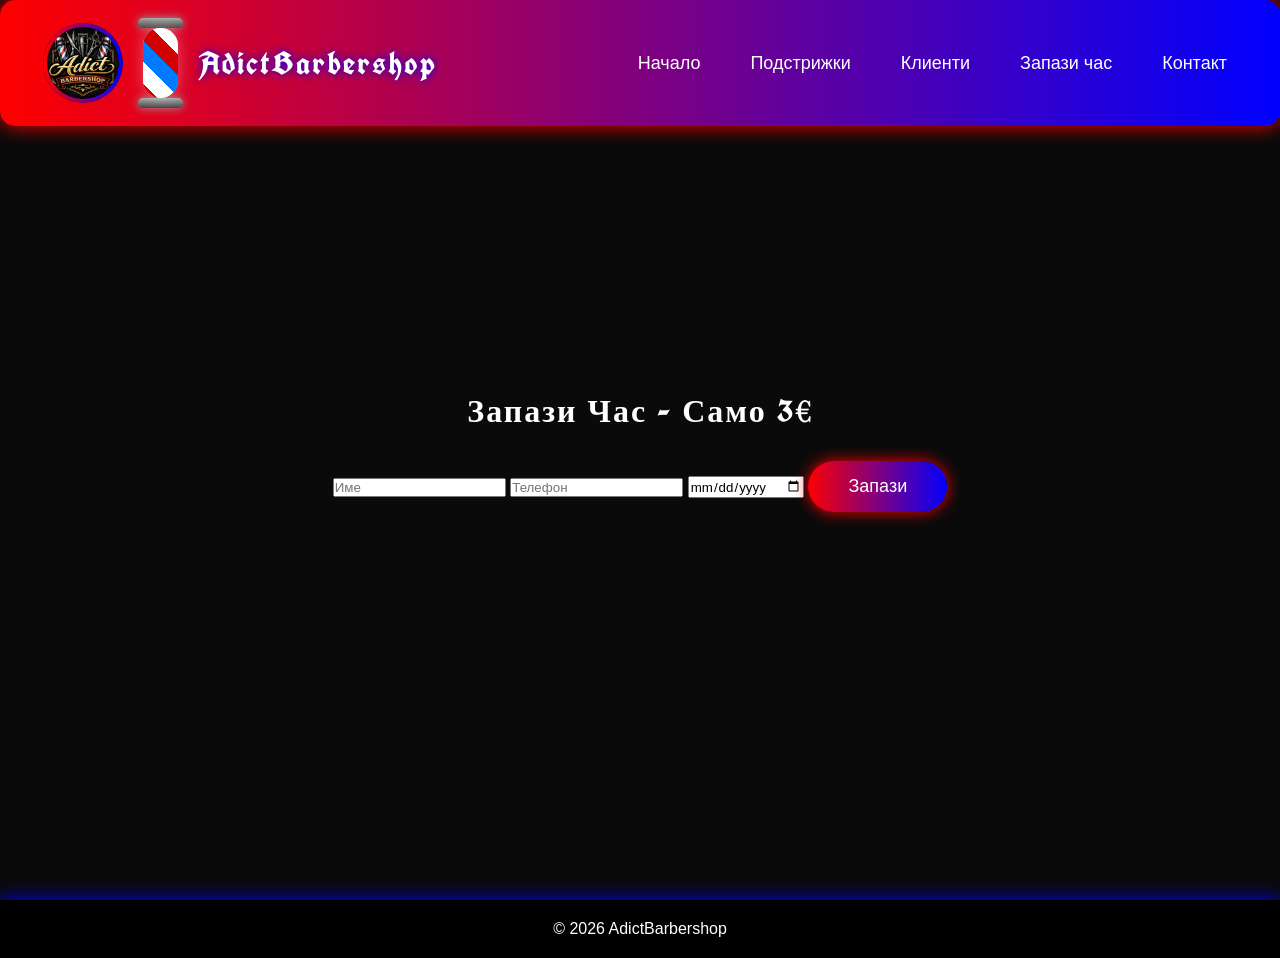
<file: booking.html>
<!DOCTYPE html>
<html lang="bg">
<head>
    <link href="https://fonts.googleapis.com/css2?family=UnifrakturCook:wght@700&display=swap" rel="stylesheet">
    <link rel="shortcut icon" href="logoto.png">
<meta charset="UTF-8">
<meta name="viewport" content="width=device-width, initial-scale=1.0">
<title>Запази Час</title>
<link rel="stylesheet" href="style.css">
<script defer src="script.js"></script>
</head>
<body>

<header>
    <div class="menu-btn" onclick="toggleMenu()">☰</div>
    <div class="logo">
    <div class="logo-wrapper">
    <img src="logoto.png" alt="Barber Logo" class="logo-img">
</div>
<div class="barber-pole">
    <div class="pole-top"></div>
    <div class="pole-body">
        <div class="pole-inner"></div>
    </div>
    <div class="pole-bottom"></div>
</div>
<h2>AdictBarbershop</h2>
</div>

<nav id="nav">
<ul>
<li><a href="index.html">Начало</a></li>
<li><a href="services.html">Подстрижки</a></li>
<li><a href="clients.html">Клиенти</a></li>
<li><a href="booking.html">Запази час</a></li>
<li><a href="contact.html">Контакт</a></li>
</ul>
</nav>

<div class="menu-btn" onclick="toggleMenu()">☰</div>
</header>

<section>
<h2 style="text-align:center;margin-bottom:30px;">Запази Час - Само 3€</h2>

<form>
<input type="text" placeholder="Име" required>
<input type="tel" placeholder="Телефон" required>
<input type="date" required>
<button class="btn">Запази</button>
</form>

</section>

<footer>
<p>© 2026 AdictBarbershop</p>
</footer>

</body>
</html>
</file>
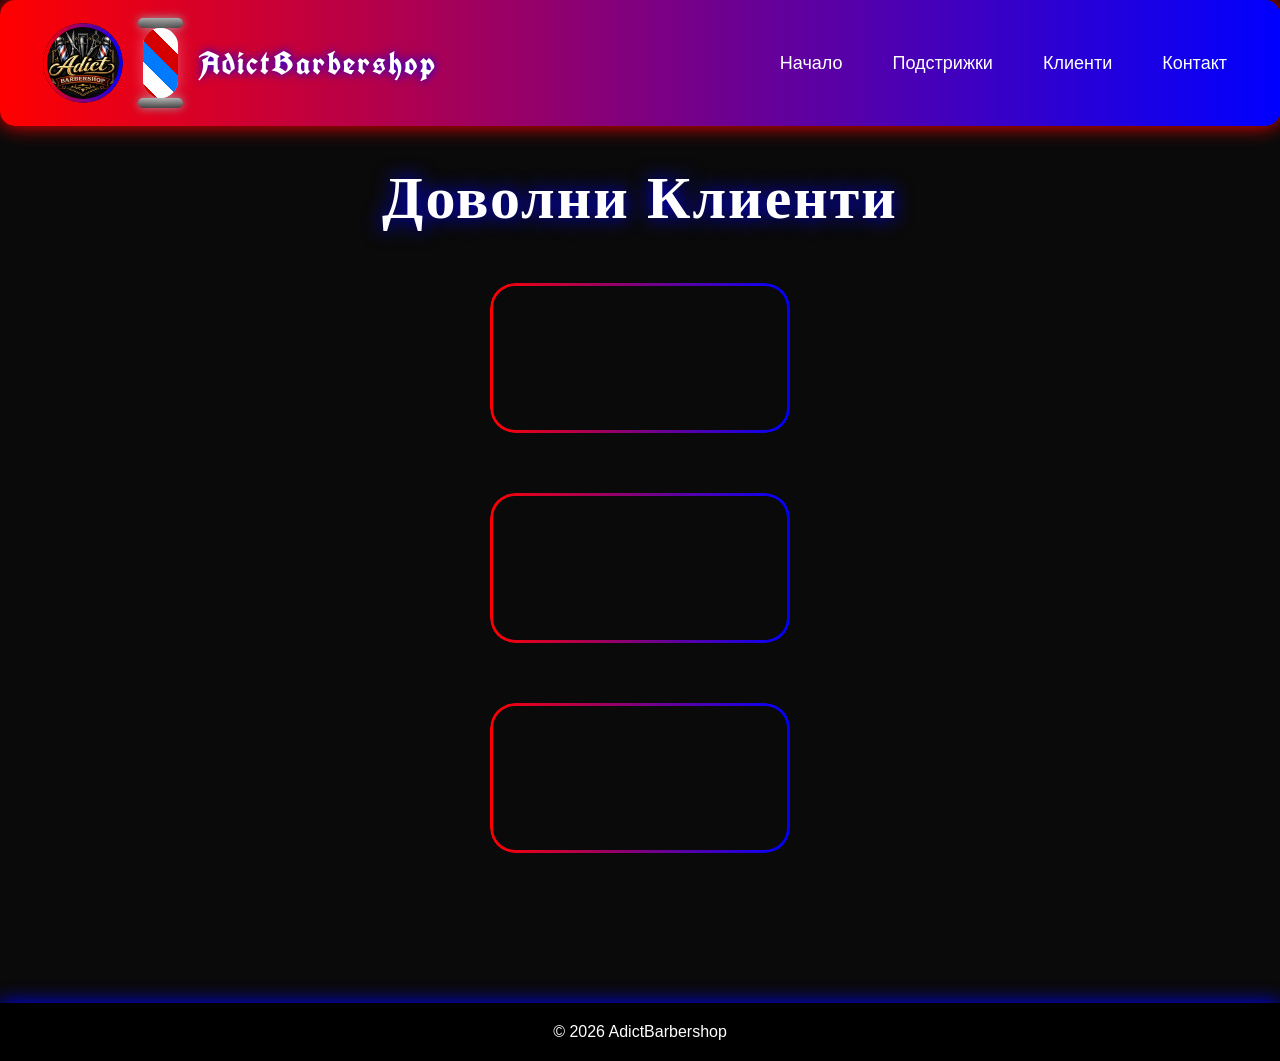
<file: clients.html>
<!DOCTYPE html>
<html lang="bg">
<head>
    <link href="https://fonts.googleapis.com/css2?family=Oswald:wght@400;600;700&display=swap" rel="stylesheet">
    <link href="https://fonts.googleapis.com/css2?family=UnifrakturCook:wght@700&display=swap" rel="stylesheet">
    <link rel="shortcut icon" href="logoto.png">
<meta charset="UTF-8">
<meta name="viewport" content="width=device-width, initial-scale=1.0">
<title>Доволни Клиенти - AdictBarbershop</title>
<link rel="stylesheet" href="style.css">
<script defer src="script.js"></script>
</head>
<body>

<header>
    
    <div class="menu-btn" onclick="toggleMenu()">☰</div>
    <div class="logo">
    <div class="logo-wrapper">
    <img src="logoto.png" alt="Barber Logo" class="logo-img">
</div>
<div class="barber-pole">
    <div class="pole-top"></div>
    <div class="pole-body">
        <div class="pole-inner"></div>
    </div>
    <div class="pole-bottom"></div>
</div>
<h2>AdictBarbershop</h2>
</div>

<nav id="nav">
<ul>
<li><a href="index.html">Начало</a></li>
<li><a href="services.html">Подстрижки</a></li>
<li><a href="clients.html">Клиенти</a></li>
<li><a href="contact.html">Контакт</a></li>
</ul>
</nav>
</header>

<section><br><br>
<h1 style="text-shadow:0 0 20px blue;">Доволни Клиенти</h1><br>

<div class="video-card">
    <video src="snaptik_7614024722858183959_v3.mp4" class="client-video" autoplay
       muted
       loop
       playsinline></video>
</div>

<div class="video-card">
    <video src="snaptik_7619643748812590358_v3.mp4" class="client-video" autoplay
       muted
       loop
       playsinline></video>
</div>

<div class="video-card">
    <video src="snaptik_7614536673283591446_v3.mp4" class="client-video" autoplay
       muted
       loop
       playsinline></video>
</div>

</section>

<footer>
© 2026 AdictBarbershop
</footer>
<div class="video-lightbox" id="videoLightbox">
    <span class="close-video">&times;</span>
    <video id="lightboxVideo" autoplay muted playsinline></video>
</div>
<script>
const videos = document.querySelectorAll(".client-video");
const videoLightbox = document.getElementById("videoLightbox");
const lightboxVideo = document.getElementById("lightboxVideo");
const closeVideo = document.querySelector(".close-video");

videos.forEach(video => {
    video.addEventListener("click", () => {
        videoLightbox.style.display = "flex";
        lightboxVideo.src = video.src;

        lightboxVideo.muted = true;   // 👈 винаги без звук
        lightboxVideo.play();
    });
});

closeVideo.addEventListener("click", () => {
    videoLightbox.style.display = "none";
    lightboxVideo.pause();
    lightboxVideo.currentTime = 0;
});
</script>
</body>
</html>
</file>
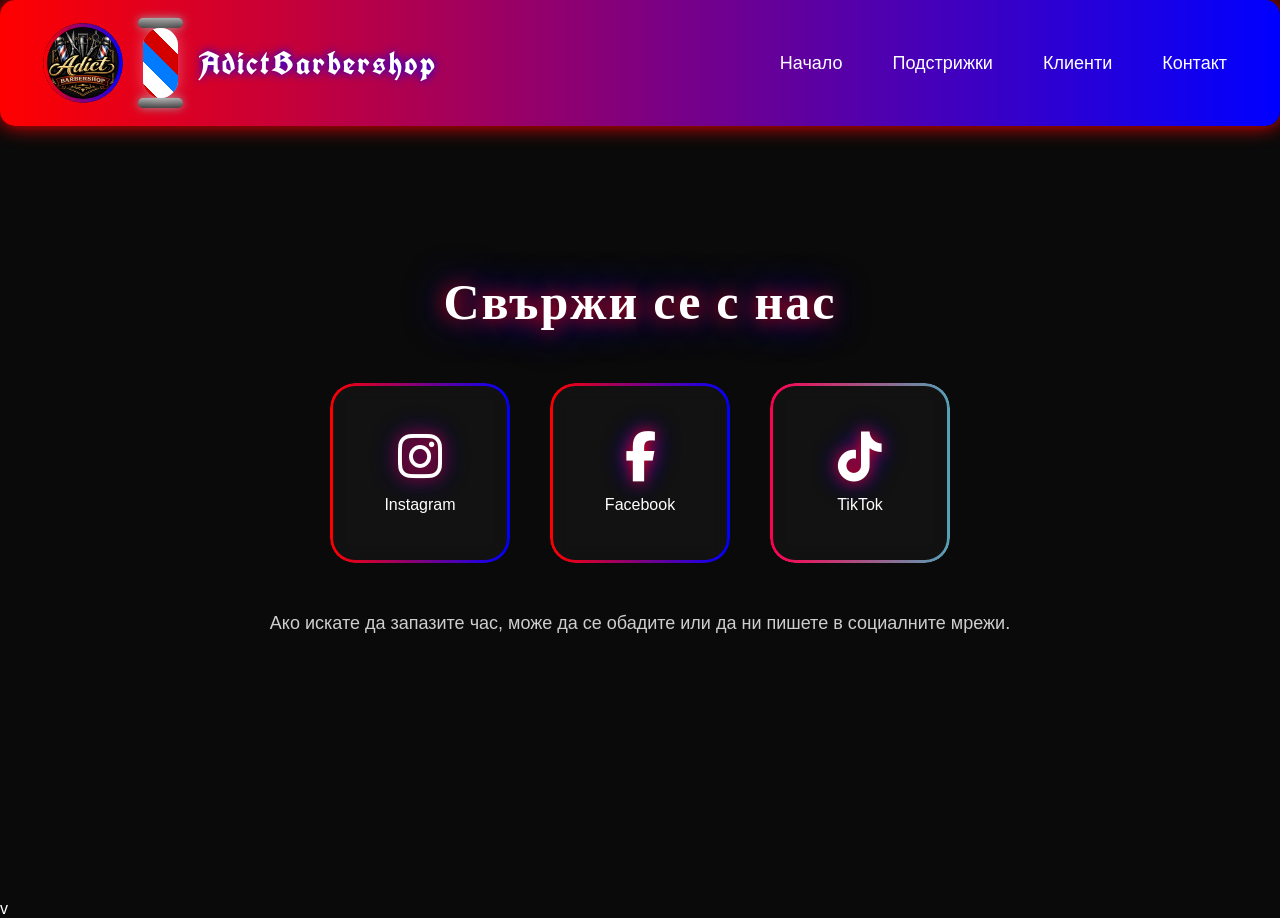
<file: contact.html>
<!DOCTYPE html>
<html lang="bg">
<head>
    <link rel="stylesheet" href="https://cdnjs.cloudflare.com/ajax/libs/font-awesome/6.5.1/css/all.min.css">
    <link href="https://fonts.googleapis.com/css2?family=UnifrakturCook:wght@700&display=swap" rel="stylesheet">
    <link rel="shortcut icon" href="logoto.png">
<meta charset="UTF-8">
<meta name="viewport" content="width=device-width, initial-scale=1.0">
<title>Контакт</title>
<link rel="stylesheet" href="style.css">
<script defer src="script.js"></script>
</head>
<body>

<header>
    <div class="menu-btn" onclick="toggleMenu()">☰</div>
    <div class="logo">
    <div class="logo-wrapper">
    <img src="logoto.png" alt="Barber Logo" class="logo-img">
</div>
<div class="barber-pole">
    <div class="pole-top"></div>
    <div class="pole-body">
        <div class="pole-inner"></div>
    </div>
    <div class="pole-bottom"></div>
</div>
<h2>AdictBarbershop</h2>
</div>

<nav id="nav">
<ul>
<li><a href="index.html">Начало</a></li>
<li><a href="services.html">Подстрижки</a></li>
<li><a href="clients.html">Клиенти</a></li>
<li><a href="contact.html">Контакт</a></li>
</ul>
</nav>
</header>

<section class="contact-section">

    <h1 class="contact-title">Свържи се с нас</h1>

    <div class="contact-cards">
        <a href="https://www.instagram.com/adrian_furnigov/" target="_blank" class="contact-card">
            <i class="fa-brands fa-instagram"></i>
            <span>Instagram</span>
        </a>

        <a href="https://www.facebook.com/profile.php?id=100069878615710&locale=bg_BG" target="_blank" class="contact-card">
            <i class="fa-brands fa-facebook-f"></i>
            <span>Facebook</span>
        </a>
<a href="https://www.tiktok.com/@adictbarbershop7" target="_blank" class="contact-card tiktok">
    <i class="fa-brands fa-tiktok"></i>
    <span>TikTok</span>
</a>
    </div>

    <p class="contact-text">
        Ако искате да запазите час, може да се обадите или да ни пишете в социалните мрежи.
    </p>

</section>


</body>

</body>
</html>
v
</file>
<file: style.css>
*{
margin:0;
padding:0;
box-sizing:border-box;
font-family: 'Poppins', sans-serif;
}

body{
background:#0a0a0a;
color:white;
overflow-x:hidden;
}

header{
position:fixed;
top:0;
left:0;
width:100%;
background:rgba(0,0,0,0.7);
backdrop-filter:blur(10px);
display:flex;
justify-content:space-between;
align-items:center;
padding:15px 40px;
z-index:1000;
box-shadow:0 0 20px red;
}

.logo{
display:flex;
align-items:center;
gap:15px;
font-size:20px;
color:white;
text-shadow:0 0 10px blue;
}

/* 3D Barber Pole */
.pole{
width:50px;
height:50px;
border-radius:50%;
background:white;
position:relative;
display:flex;
align-items:center;
justify-content:center;
perspective:100px;
}

.pole::before{
content:"";
width:35px;
height:35px;
border-radius:50%;
background:repeating-linear-gradient(
45deg,
red 0px,
red 10px,
white 10px,
white 20px,
blue 20px,
blue 30px
);
animation:spin 2s linear infinite;
}

@keyframes spin{
0%{transform:rotate(0deg);}
100%{transform:rotate(360deg);}
}

nav ul{
display:flex;
gap:30px;
list-style:none;
}

nav a{
text-decoration:none;
color:white;
font-weight:500;
position:relative;
padding:5px 10px;
transition:0.3s;
}

nav a::after{
content:"";
position:absolute;
left:0;
bottom:-5px;
width:0%;
height:3px;
background:red;
transition:0.4s;
box-shadow:0 0 10px red;
}

nav a:hover::after{
width:100%;
}

nav a:hover{
text-shadow:0 0 15px blue;
}

section{
min-height:100vh;
padding:120px 10%;
display:flex;
flex-direction:column;
justify-content:center;
align-items:center;
text-align:center;
}

/* HERO VIDEO */
.hero{
position:relative;
color:white;
}

.hero video{
position:absolute;
top:0;
left:0;
width:100%;
height:100%;
object-fit:cover;
z-index:-1;
filter:brightness(0.4);
}

.hero h1{
font-size:60px;
text-shadow:0 0 20px red;
}

.price{
font-size:70px;
color:#00aaff;
text-shadow:0 0 20px #00aaff;
margin:20px 0;
}

.btn{
padding:15px 40px;
border:none;
border-radius:40px;
background:transparent;
color:white;
font-size:18px;
cursor:pointer;
border:2px solid red;
box-shadow:0 0 15px red;
transition:0.3s;
}

.btn:hover{
background:red;
box-shadow:0 0 40px red;
transform:scale(1.1);
}

.card{
background:#111;
padding:30px;
margin:20px;
border-radius:20px;
box-shadow:0 0 20px blue;
transition:0.4s;
}

.card:hover{
transform:translateY(-10px);
box-shadow:0 0 40px red;
}

footer{
background:#000;
padding:20px;
text-align:center;
box-shadow:0 0 20px blue;
}

/* Responsive */
@media(max-width:768px){
nav ul{
flex-direction:column;
position:absolute;
right:20px;
top:70px;
background:#111;
padding:20px;
border-radius:15px;
display:none;
}

nav.active ul{
display:flex;
}
}
/* Движещ се неон */
header{
position:fixed;
top:0;
left:0;
width:100%;
background:rgba(0,0,0,0.8);
backdrop-filter:blur(10px);
display:flex;
justify-content:space-between;
align-items:center;
padding:15px 40px;
z-index:1000;
border:3px solid transparent;
border-radius:15px;
background-clip:padding-box;
}

header::before{
content:"";
position:absolute;
top:-3px;
left:-3px;
right:-3px;
bottom:-3px;
border-radius:15px;
background:linear-gradient(
90deg,
red,
blue,
white,
red
);
background-size:300%;
z-index:-1;
animation:neonMove 4s linear infinite;
}

@keyframes neonMove{
0%{background-position:0%;}
100%{background-position:300%;}
}
.btn{
position:relative;
padding:15px 40px;
background:#000;
color:white;
border:none;
border-radius:40px;
cursor:pointer;
font-size:18px;
overflow:hidden;
z-index:1;
}

.btn::before{
content:"";
position:absolute;
top:-2px;
left:-2px;
right:-2px;
bottom:-2px;
border-radius:40px;
background:linear-gradient(
90deg,
red,
blue,
white,
red
);
background-size:300%;
z-index:-1;
animation:neonMove 3s linear infinite;
}
.card{
background:#111;
padding:30px;
margin:20px;
border-radius:20px;
position:relative;
z-index:1;
}

.card::before{
content:"";
position:absolute;
top:-2px;
left:-2px;
right:-2px;
bottom:-2px;
border-radius:20px;
background:linear-gradient(
90deg,
blue,
red,
white,
blue
);
background-size:300%;
z-index:-1;
animation:neonMove 5s linear infinite;
}
/* === REAL 3D BARBER POLE === */

.barber-pole{
width:45px;
display:flex;
flex-direction:column;
align-items:center;
perspective:500px;
}

/* Горна метална капачка */
.pole-top,
.pole-bottom{
width:45px;
height:10px;
background:linear-gradient(to bottom,#aaa,#444);
border-radius:5px;
box-shadow:0 0 10px #999;
}

/* Основно тяло */
.pole-body{
width:35px;
height:70px;
background:#fff;
border-radius:20px;
overflow:hidden;
position:relative;
box-shadow:
inset 0 0 15px rgba(0,0,0,0.6),
0 0 15px rgba(255,255,255,0.3);
}

/* Вътрешната въртяща се част */
.pole-inner{
position:absolute;
width:100%;
height:200%;
background:repeating-linear-gradient(
45deg,
#d40000 0px,
#d40000 15px,
#ffffff 15px,
#ffffff 30px,
#007bff 30px,
#007bff 45px
);
animation:poleSpin 2s linear infinite;
}

/* Анимация */
@keyframes poleSpin{
0%{ transform:translateY(0); }
100%{ transform:translateY(-50%); }
}
h1, h2{
font-family: 'UnifrakturCook', cursive;
font-size:60px;
letter-spacing:2px;
}
.menu-btn{
display:none;
font-size:30px;
color:white;
cursor:pointer;
text-shadow:0 0 10px red;
}

/* Мобилен режим */
@media(max-width:768px){

.menu-btn{
display:block;
}

nav{
position:absolute;
top:80px;
right:20px;
width:220px;
background:#111;
border-radius:15px;
padding:20px;
transform:translateY(-20px);
opacity:0;
pointer-events:none;
transition:0.4s ease;
box-shadow:0 0 20px red;
}

nav ul{
flex-direction:column;
gap:20px;
}

nav.active{
transform:translateY(0);
opacity:1;
pointer-events:auto;
}

/* По-малък текст */
nav a{
font-size:16px;
}

h1{
font-size:32px;
}

.price{
font-size:40px;
}

.btn{
font-size:14px;
padding:12px 25px;
}
}
body{
background:#0a0a0a;
color:white;
font-size:clamp(13px, 2vw, 16px);
}
nav a{
font-size:clamp(14px, 2vw, 18px);
}
h1{
font-size:clamp(26px, 6vw, 60px);
}

h2{
font-size:clamp(18px, 4vw, 32px);
}
.price{
font-size:clamp(32px, 8vw, 70px);
}
.btn{
font-size:clamp(13px, 2vw, 18px);
padding:clamp(10px, 2vw, 15px) clamp(20px, 4vw, 40px);
}
/* === BARBER IMAGE SECTION === */

.barber-section{
margin-top:60px;
display:flex;
flex-direction:column;
align-items:center;
gap:25px;
}

/* Неон рамка */
.barber-img{
position:relative;
padding:4px;
border-radius:25px;
background:linear-gradient(90deg, red, blue, white, red);
background-size:300%;
animation:neonMove 4s linear infinite;
}

.barber-img img{
width:280px;
height:280px;
object-fit:cover;
border-radius:20px;
display:block;
}

/* Мото */
.moto{
font-size:clamp(18px, 4vw, 28px);
text-shadow:
0 0 10px red,
0 0 20px blue;
letter-spacing:2px;
}
.barber-name{
position:absolute;
bottom:15px;
left:50%;
transform:translateX(-50%);
background:rgba(0,0,0,0.6);
padding:8px 20px;
border-radius:15px;
font-size:clamp(14px, 3vw, 20px);
letter-spacing:2px;
text-transform:uppercase;
color:white;
text-shadow:
0 0 10px red,
0 0 20px blue,
0 0 30px white;
backdrop-filter:blur(5px);
}
@media (max-width:768px){

.hero h1{
font-size:22px;
line-height:1.3;
letter-spacing:1px;
padding:0 15px;
}

}
.cut-image{
width:280px;
height:280px;
object-fit:cover;
display:block;
margin:0 auto 30px auto;
border-radius:25px;
padding:4px;

background:linear-gradient(90deg, red, blue, white, red);
background-size:300%;
animation:neonMove 4s linear infinite;
}
.contact-section{
min-height:100vh;
display:flex;
flex-direction:column;
align-items:center;
justify-content:center;
text-align:center;
padding:40px 20px;
background:#0a0a0a;
}

.contact-title{
font-size:clamp(28px, 6vw, 50px);
margin-bottom:50px;
text-shadow:0 0 20px red, 0 0 40px blue;
}

/* Контейнър */
.contact-cards{
display:flex;
gap:40px;
flex-wrap:wrap;
justify-content:center;
}

/* Карти */
.contact-card{
width:180px;
height:180px;
display:flex;
flex-direction:column;
align-items:center;
justify-content:center;
text-decoration:none;
color:white;
border-radius:25px;
position:relative;
overflow:hidden;
background:rgba(20,20,20,0.8);
backdrop-filter:blur(10px);
transition:0.4s;
}

/* Неон рамка */
.contact-card::before{
content:"";
position:absolute;
inset:0;
padding:3px;
border-radius:25px;
background:linear-gradient(90deg, red, blue, white, red);
background-size:300%;
animation:neonMove 4s linear infinite;
-webkit-mask:
linear-gradient(#000 0 0) content-box,
linear-gradient(#000 0 0);
-webkit-mask-composite:xor;
mask-composite:exclude;
}

/* Икони */
.contact-card i{
font-size:50px;
margin-bottom:15px;
text-shadow:0 0 15px red, 0 0 25px blue;
transition:0.4s;
}

/* Hover ефект */
.contact-card:hover{
transform:translateY(-10px) scale(1.05);
box-shadow:0 0 30px red, 0 0 50px blue;
}

.contact-card:hover i{
transform:scale(1.2) rotate(5deg);
}

/* Текст */
.contact-text{
margin-top:50px;
font-size:clamp(14px, 2vw, 18px);
opacity:0.8;
}@media (max-width:768px){

.contact-card{
width:130px;
height:130px;
}

.contact-card i{
font-size:35px;
}

.contact-cards{
gap:20px;
}

}
.hero{
position:relative;
min-height:100vh;
display:flex;
flex-direction:column;
align-items:center;
justify-content:center;
text-align:center;
overflow:hidden;
}

.hero-video{
position:absolute;
top:0;
left:0;
width:100%;
height:100%;
object-fit:cover;
z-index:-1;
filter:brightness(40%);
}
.hero-title{
font-size:clamp(28px, 6vw, 60px);
margin-bottom:50px;
text-shadow:
0 0 20px red,
0 0 40px blue;
}
.cards-container{
display:flex;
flex-wrap:wrap;
justify-content:center;
gap:40px;
padding:20px;
}
.card{
position:relative;
background:#111;
padding:25px;
width:280px;
border-radius:25px;
text-align:center;
overflow:hidden;
transition:0.4s;
}

/* Neon border */
.card::before{
content:"";
position:absolute;
inset:0;
padding:3px;
border-radius:25px;
background:linear-gradient(90deg, red, blue, white, red);
background-size:300%;
animation:neonMove 4s linear infinite;

-webkit-mask:
linear-gradient(#000 0 0) content-box,
linear-gradient(#000 0 0);
-webkit-mask-composite:xor;
mask-composite:exclude;

pointer-events:none;
}
.cut-image{
width:100%;
height:200px;
object-fit:cover;
border-radius:15px;
margin-bottom:15px;
}
.price{
color:#00aaff;
text-shadow:0 0 15px #00aaff;
font-weight:bold;
font-size:20px;
}
.card:hover{
transform:translateY(-10px);
box-shadow:0 0 30px red, 0 0 50px blue;
}
@media (max-width:768px){

.cards-container{
gap:20px;
}

.card{
width:90%;
}

}@media (max-width:768px){

.cards-container{
gap:20px;
}

.card{
width:90%;
}

}
@keyframes neonMove{
0%{ background-position:0% 50%; }
100%{ background-position:300% 50%; }
}
.lightbox{
position:fixed;
inset:0;
background:rgba(0,0,0,0.85);
display:none;
align-items:center;
justify-content:center;
z-index:999;
}

.lightbox img{
max-width:80%;
max-height:80%;
border-radius:25px;
position:relative;
padding:4px;
background:linear-gradient(90deg, red, blue, white, red);
background-size:300%;
animation:neonMove 4s linear infinite;
}

/* X бутон */
.close-btn{
position:absolute;
top:30px;
right:40px;
font-size:40px;
color:white;
cursor:pointer;
text-shadow:0 0 15px red, 0 0 30px blue;
}
@media (max-width:768px){
.lightbox img{
max-width:95%;
max-height:70%;
}
}
.video-card{
position:relative;
width:300px;
border-radius:25px;
overflow:hidden;
margin:30px;
}

/* Neon border */
.video-card::before{
content:"";
position:absolute;
inset:0;
padding:3px;
border-radius:25px;
background:linear-gradient(90deg, red, blue, white, red);
background-size:300%;
animation:neonMove 4s linear infinite;

-webkit-mask:
linear-gradient(#000 0 0) content-box,
linear-gradient(#000 0 0);
-webkit-mask-composite:xor;
mask-composite:exclude;

pointer-events:none;
}

.client-video{
width:100%;
display:block;
border-radius:20px;
cursor:pointer;
}
@media (max-width:768px){
.video-card{
width:90%;
margin:20px auto;
}
}
.video-lightbox{
position:fixed;
inset:0;
background:rgba(0,0,0,0.9);
display:none;
align-items:center;
justify-content:center;
z-index:1000;
}

.video-lightbox video{
max-width:85%;
max-height:85%;
border-radius:25px;
padding:4px;
background:linear-gradient(90deg, red, blue, white, red);
background-size:300%;
animation:neonMove 4s linear infinite;
}

.close-video{
position:absolute;
top:30px;
right:40px;
font-size:40px;
color:white;
cursor:pointer;
text-shadow:0 0 15px red, 0 0 30px blue;
}
.btn-book{
position:relative;
display:inline-block;
padding:14px 40px;
border-radius:30px;
background:#1a1a1a; /* тъмно сиво вътре */
color:white;
text-decoration:none;
font-weight:600;
letter-spacing:1px;
overflow:hidden;
transition:0.3s;
}

/* НЕОН САМО ПО РАМКАТА */
.btn-book::before{
content:"";
position:absolute;
inset:0;
padding:3px;
border-radius:30px;
background:linear-gradient(90deg, red, blue, white, red);
background-size:300%;
animation:neonMove 4s linear infinite;

-webkit-mask:
linear-gradient(#000 0 0) content-box,
linear-gradient(#000 0 0);
-webkit-mask-composite:xor;
mask-composite:exclude;

pointer-events:none;
}

/* Hover ефект */
.btn-book:hover{
transform:translateY(-3px);
box-shadow:0 0 20px red, 0 0 40px blue;
}
.navbar{
display:flex;
align-items:center;
justify-content:space-between;
padding:15px 40px;
}

.logo-wrapper{
position:relative;
width:80px;
height:80px;
border-radius:50%;
overflow:hidden;
}

/* НЕОН РИНГ */
.logo-wrapper::before{
content:"";
position:absolute;
inset:0;
padding:4px;
border-radius:50%;
background:linear-gradient(90deg, red, blue, white, red);
background-size:300%;
animation:neonMove 4s linear infinite;

-webkit-mask:
linear-gradient(#000 0 0) content-box,
linear-gradient(#000 0 0);
-webkit-mask-composite:xor;
mask-composite:exclude;

pointer-events:none;
}

.logo-img{
width:100%;
height:100%;
object-fit:cover;
border-radius:50%;
background:#111;
}.navbar{
display:flex;
align-items:center;
justify-content:space-between;
padding:15px 40px;
}

.logo-wrapper{
position:relative;
width:80px;
height:80px;
border-radius:50%;
overflow:hidden;
}

/* НЕОН РИНГ */
.logo-wrapper::before{
content:"";
position:absolute;
inset:0;
padding:4px;
border-radius:50%;
background:linear-gradient(90deg, red, blue, white, red);
background-size:300%;
animation:neonMove 4s linear infinite;

-webkit-mask:
linear-gradient(#000 0 0) content-box,
linear-gradient(#000 0 0);
-webkit-mask-composite:xor;
mask-composite:exclude;

pointer-events:none;
}

.logo-img{
width:100%;
height:100%;
object-fit:cover;
border-radius:50%;
background:#111;
}
@media (max-width:768px){

.logo-wrapper{
width:60px;
height:60px;
}

.navbar{
padding:10px 20px;
}

}@media (max-width:768px){

.logo-wrapper{
width:60px;
height:60px;
}

.navbar{
padding:10px 20px;
}


}
.tiktok::before{
background:linear-gradient(90deg, #ff0050, #00f2ea, #ff0050);
background-size:300%;
}
</file>
